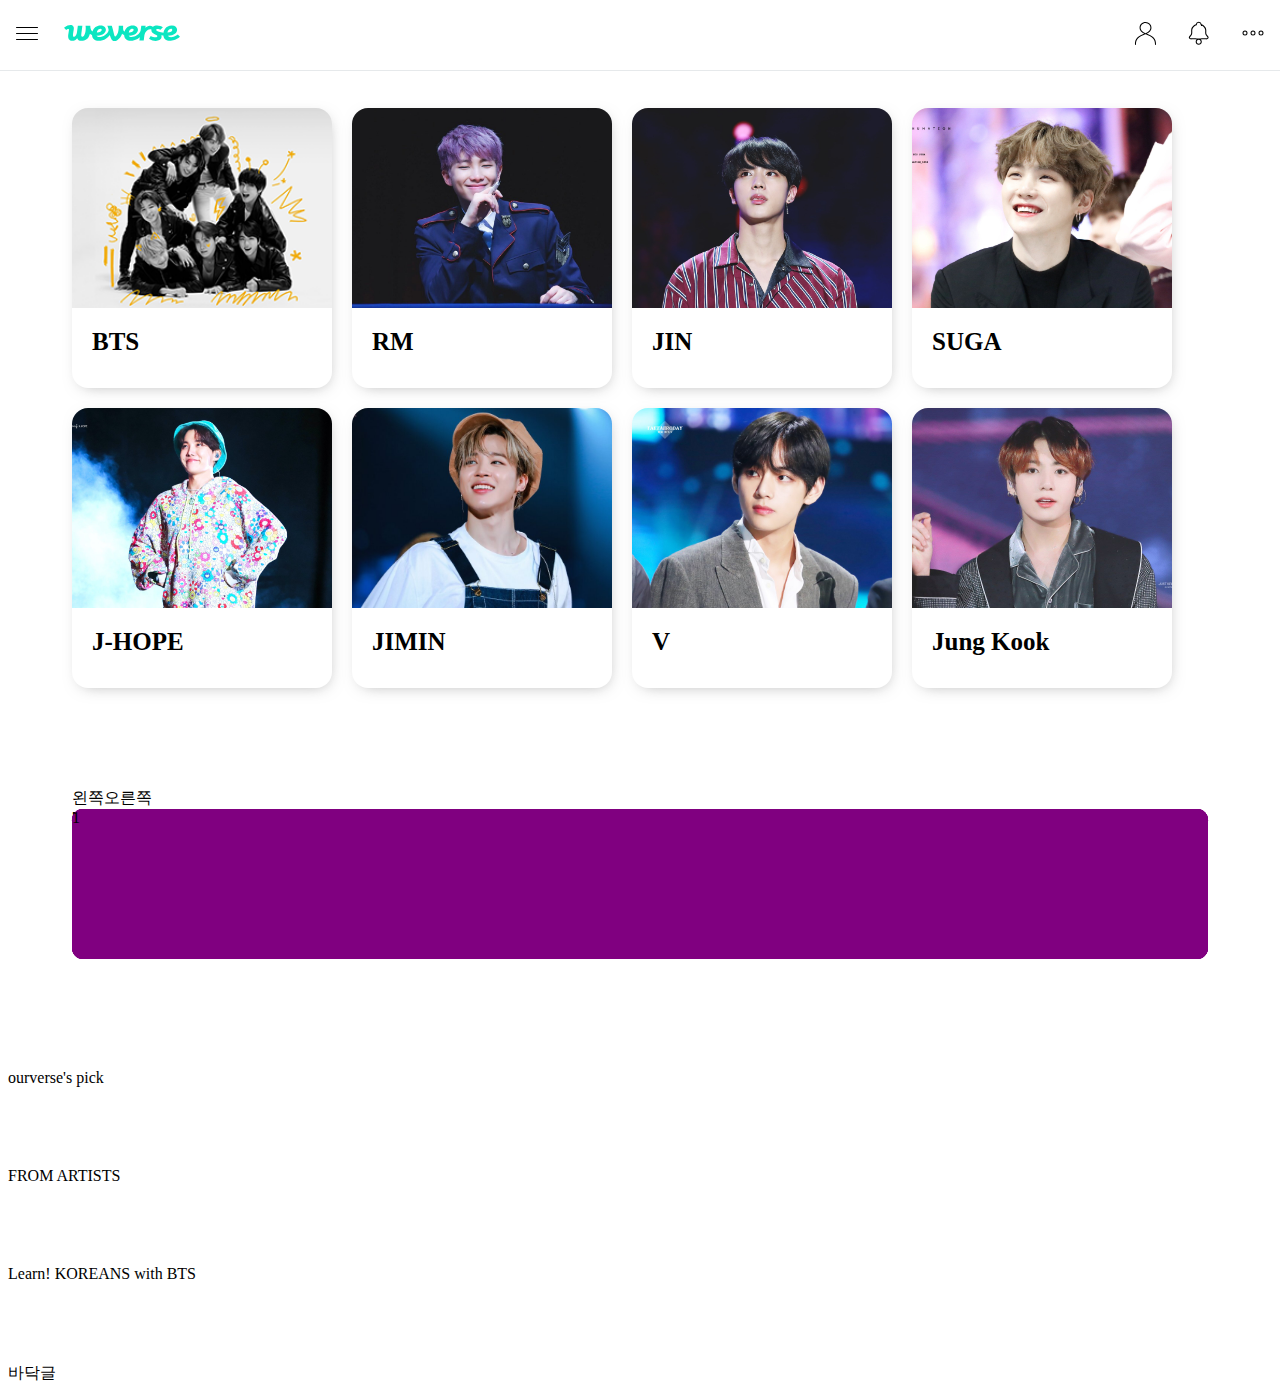
<file: index.html>
<!DOCTYPE html>
<html lang="en">
<head>
    <meta charset="UTF-8">
    <meta name="viewport" content="width=device-width, initial-scale=1.0">
    <title>Ourverse - Unofficial for All Fans. </title>
    <link rel="stylesheet" href="style.css">
</head>
<body>
    <div id = "root">
        <div class = "first">
            <header class = "o_header">
                <div class = "left">
                    <div class = "left_menu cushion">
                        <svg xmlns='http://www.w3.org/2000/svg' width='24' height='24' viewBox='0 0 24 24'> <path fill='#000' fill-rule='nonzero' d='M22.5 18a.5.5 0 1 1 0 1h-21a.5.5 0 1 1 0-1h21zm0-6a.5.5 0 1 1 0 1h-21a.5.5 0 1 1 0-1h21zm0-6a.5.5 0 1 1 0 1h-21a.5.5 0 0 1 0-1h21z'/> </svg>
                    </div>
                    <div class = "logo">
                        <svg xmlns='http://www.w3.org/2000/svg' width='116' height='24' viewBox='0 0 116 24'> <path fill='#0BE6C1' fill-rule='evenodd' d='M107.094 7.765c.75 0 1.173.487 1.173 1.119 0 1.329-1.71 2.485-4.834 2.645.387-2.628 2.318-3.764 3.66-3.764m-37.571.587c.197.561.102 1.686-1.254 2.456-.91.517-2.169.804-3.501.7.242-1.533 1.056-2.61 1.982-3.195 1.556-.984 2.606-.435 2.773.039M37.588 8.33c.131.288.448 1.415-1.246 2.476-.884.553-2.153.803-3.475.7.235-1.507 1.02-2.57 1.916-3.166 1.403-.934 2.547-.58 2.805-.01m21.503-.901c.058-1.575.025-2.643.025-2.643h-4.397s.316 3.39-.732 6.637c-.405 1.256-1.014 2.49-1.924 3.498-.074.082-.525.576-.944.574-.252-.002-.46-.197-.634-.737-.181-.637-1.814-7.601-2.72-9.966H43.32c.513 1.08 1.445 3.98 1.312 4.482-.9 3.84-5.428 6.82-9.348 6.828-1.128.003-2.179-.378-2.655-1.498 6.131.325 9.26-3.01 9.228-5.888-.016-1.466-1.083-4.18-5.34-4.186-3.824-.006-6.89 2.307-8.035 6.032-2.29-1.719-2.08-5.106-2.201-5.77h-4.734c.251 1.937.273 3.308 0 5.175-.665 4.564-2.32 5.84-3.322 5.84-.878 0-1.16-.787-.878-2.936l1.034-8.079h-4.545l-.816 6.294c-.47 3.631-2.131 4.72-3.009 4.72-1.003 0-1.223-1.089-.94-3.116l.745-4.751c.396-2.475-1.087-3.382-1.423-3.554C7.195 3.745 3.758 3.555 0 6.652l2.218 2.254c.718-.414 1.13-.632 1.781-.812.3-.078 1.079-.15 1.026.743l-.781 4.913c-.502 3.6.815 6.112 4.075 6.112 0 0 3.016.123 4.89-2.693.44 1.574 1.788 2.693 4.233 2.693 3.61 0 7.141-1.87 8.493-7.229a5.722 5.722 0 0 0 2.083 1.415c.104 3.55 2.87 5.823 6.6 5.823 5.653 0 9.845-3.852 11.244-5.976.626 2.667 1.892 6.105 4.43 6.105 3.738 0 6.733-4.18 7.784-7.327a5.721 5.721 0 0 0 2.043 1.375c.104 3.55 2.87 5.823 6.599 5.823 4.974 0 8.377-2.929 9.054-3.558l-.397 3.25h4.362l.629-5.033c.315-2.437 1.427-4.094 2.681-5.113 1.565-1.272 3.676-1.52 4.363-.851-.067 1.547.061 3.516 4.279 5.113 1.926.73 1.776 1.549 1.453 1.958-.557.706-2.633 1.432-6.4-.646l-1.72 2.688c4.045 2.805 8.237 2.539 10.43 1.381 2.167-1.143 2.362-3.101 1.987-4.819.595.088 1.922.247 1.922.247.346 3.386 2.61 5.323 6.691 5.323 2.25 0 5.93-.589 9.867-3.947l.081-.069-2.211-2.246s-3.156 2.579-6.736 2.579c-1.846 0-2.69-.64-3.035-1.325 6.15-.35 9.085-3.059 9.085-6.108 0-2.017-1.792-4.172-5.32-4.172-6.401 0-8.061 5.544-8.254 7.13-3.987-.202-6.134-1.42-6.7-1.794-.818-.541-.684-1.35-.288-1.61.836-.547 3.036 0 3.925.456l2.428-2.467c-1.452-.99-3.703-1.709-5.887-1.71-1.529 0-2.938.342-4.191 1.217-1.087-.797-2.151-1.01-3.248-.947-2.478.14-4.273 2.157-4.242 2.188l.325-2.191h-4.364l-.65 4.818c-.794 3.642-5.576 6.49-9.246 6.49-1.13 0-2.183-.376-2.66-1.498 6.131.325 9.26-3.01 9.228-5.888-.016-1.466-1.083-4.18-5.34-4.186-3.824-.006-6.89 2.307-8.035 6.032 0 0-1.59-.526-1.493-3.133'/> </svg>
                    </div>
                </div>
                <div class = "right">
                    <div class = "man cushion">
                        <svg xmlns='http://www.w3.org/2000/svg' width='24' height='24' viewBox='0 0 24 24'> <path fill='#000' fill-rule='nonzero' d='M12.494 12.273c-1.385-.604-2.695-1.374-3.735-2.493-1.62-1.744-1.565-4.474.125-6.213C9.866 2.554 11.154 2 12.518 2h.028a4.92 4.92 0 0 1 3.567 1.563c1.713 1.804 1.77 4.476.13 6.213-1.054 1.12-2.39 1.9-3.75 2.497m2.11.799a39.52 39.52 0 0 1-.835-.293c1.156-.585 2.27-1.326 3.204-2.318 2.008-2.129 1.95-5.392-.134-7.588A5.912 5.912 0 0 0 12.552 1h-.034c-1.636 0-3.18.663-4.351 1.87-2.061 2.122-2.123 5.455-.141 7.59.926.996 2.026 1.734 3.195 2.321-.278.102-.553.198-.823.29C1.987 15.925 1.996 20.94 2 23.35v.151a.5.5 0 0 0 1 0v-.152c-.005-2.177-.013-6.706 7.718-9.33a29.655 29.655 0 0 0 1.777-.66c.592.242 1.19.458 1.786.66 7.73 2.623 7.722 7.152 7.718 9.33v.152a.5.5 0 0 0 1 0v-.15c.004-2.41.014-7.425-8.397-10.279'/> </svg>
                    </div>
                    <div class = "alarm cushion">
                        <svg xmlns='http://www.w3.org/2000/svg' width='24' height='24' viewBox='0 0 24 24'> <path fill='#000' fill-rule='evenodd' d='M20.547 16.78c-.147.443-1.087.608-1.669.523-2.836-.402-6.532.185-7.143.29-.46-.078-2.656-.43-4.922-.43-.753 0-1.514.04-2.221.14-.583.084-1.522-.08-1.67-.524-.18-.547.606-1.358 1.075-1.843l.18-.185c1.172-1.237 1.121-2.844 1.077-4.261-.017-.53-.032-1.03.009-1.5.293-3.357 3.571-4.605 4.226-4.821a.566.566 0 0 0 .386-.515c0-1.01.835-1.833 1.86-1.833 1.025 0 1.859.822 1.859 1.833h.001a.566.566 0 0 0 .386.515c.655.216 3.933 1.465 4.226 4.82.04.472.025.971.008 1.5-.044 1.418-.094 3.025 1.078 4.262l.179.185c.47.485 1.256 1.296 1.075 1.843m-8.813 5.935c-1.099 0-1.992-.903-1.992-2.015 0-.74.542-1.943 1.993-2.03 1.45.087 1.992 1.29 1.992 2.03a2.007 2.007 0 0 1-1.993 2.015m8.507-8.524l-.17-.177c-.865-.911-.826-2.164-.785-3.49.017-.537.034-1.092-.012-1.627-.315-3.609-3.433-5.16-4.635-5.628A2.925 2.925 0 0 0 11.735.75 2.926 2.926 0 0 0 8.83 3.268C7.641 3.73 4.51 5.28 4.196 8.896c-.047.535-.03 1.09-.013 1.627.042 1.326.08 2.579-.784 3.49l-.17.177c-.68.702-1.71 1.762-1.324 2.926.38 1.148 1.941 1.375 2.838 1.248 1.594-.228 3.536-.112 4.952.037A3.143 3.143 0 0 0 8.67 20.7c0 1.702 1.374 3.087 3.063 3.087 1.69 0 3.065-1.385 3.065-3.087 0-.82-.352-1.688-1.025-2.298 1.415-.148 3.356-.265 4.953-.037.894.127 2.456-.1 2.837-1.248.386-1.164-.643-2.224-1.323-2.926'/> </svg>
                    </div>
                    <div class = "3dot cushion">
                        <svg xmlns='http://www.w3.org/2000/svg' width='24' height='24' viewBox='0 0 24 24'> <path fill='#000' fill-rule='nonzero' d='M4 9.5a2.5 2.5 0 1 1 0 5 2.5 2.5 0 0 1 0-5zm8 0a2.5 2.5 0 1 1 0 5 2.5 2.5 0 0 1 0-5zm8 0a2.5 2.5 0 1 1 0 5 2.5 2.5 0 0 1 0-5zm-16 1a1.5 1.5 0 1 0 0 3 1.5 1.5 0 0 0 0-3zm8 0a1.5 1.5 0 1 0 0 3 1.5 1.5 0 0 0 0-3zm8 0a1.5 1.5 0 1 0 0 3 1.5 1.5 0 0 0 0-3z'/> </svg>
                    </div>
                </div>
            </header>
            <div class="main">
                <section id = "1">
                    <div class="select_artist">
                        <div class = "artists align">
                            <div class = "first_box">
                                <div class="pic" style="background-image: url('bts.png');">
                                </div>
                                <div class="name">
                                    BTS
                                </div>
                            </div>
                            <div class = "first_box">
                                <div class="pic" style="background-image: url('rm.jpeg');">
                                </div>
                                <div class="name">
                                    RM
                                </div>
                            </div>
                            <div class = "first_box">
                                <div class="pic" style="background-image: url('jin.jpg');">
                                </div>
                                <div class="name">
                                    JIN
                                </div>
                            </div>
                            <div class = "first_box">
                                <div class="pic" style="background-image: url('suga.jpg');">
                                </div>
                                <div class="name">
                                    SUGA
                                </div>
                            </div>
                            <div class = "first_box">
                                <div class="pic" style="background-image: url('jhope.jpg');">
                                </div>
                                <div class="name">
                                    J-HOPE
                                </div>
                            </div>
                            <div class = "first_box">
                                <div class="pic" style="background-image: url('jimin.jpg');">
                                </div>
                                <div class="name">
                                    JIMIN
                                </div>
                            </div>
                            <div class = "first_box">
                                <div class="pic" style="background-image: url('v.jpg');">
                                </div>
                                <div class="name">
                                    V
                                </div>
                            </div>
                            <div class = "first_box">
                                <div class="pic" style="background-image: url('jk.jpg');">
                                </div>
                                <div class="name">
                                    Jung Kook
                                </div>
                            </div>
                        </div>
                    </div>
                </section>
                <section id="2">
                    <div class = "rolling_banner align">
                        <div class = "arrow_left"> 왼쪽 </div>
                        <div class = "arrow _right"> 오른쪽 </div>
                        <div class = "slider js-slider">
                            <div class="slider__item" >1</div>
                            <div class="slider__item">2</div>
                            <div class="slider__item">3</div>
                            <div class="slider__item">4</div>
                            <div class="slider__item">5</div>
                        </div>
                    </div>
                </section>
                <section>
                    ourverse's pick
                </section>
                <section>
                    FROM ARTISTS
                </section>
                <section>
                    Learn! KOREANS with BTS
                </section>
                <section>
                    바닥글
                </section>
            </div>
        </div>
    </div>
    <script src="index.js"></script>
</body>
</html>
</file>
<file: style.css>
header{
    position: fixed;
    height: 80px;
    top: 0;
    left: 0;
    right: 0;
    background-color: white;
}

section {
    margin-top: 80px;
}

body{
    padding-top: 20px;
}

.o_header {
    height: 70px;
    display: flex;
    justify-content: space-between;
    align-items: center;
    border-bottom-style: solid;
    border-color: rgba(173, 181, 189, 0.3);
    border-width: 0.05em;
}

.left, .right {
    display: flex;
    align-items: center;
}

.logo {
    margin-left: 10px;
}

.cushion {
    padding: 15px;
}

.align {
    margin: 0px auto;
    padding: 0px 48px;
    width: 1136px;
    display: flex;
    flex-wrap: wrap;
}

.first_box {
    width : 260px;
    height: 280px;
    border-radius: 1rem;
    box-shadow: 2px 4px 15px -6px rgba(138,138,138,0.68);
    margin: 0 20px 20px 0;
    cursor: pointer;
}

.pic {
    overflow: hidden;
    height: 200px;
    background-position: center center;
    background-size: cover;
    border-radius: 1rem 1rem 0 0;
    background-repeat: no-repeat;
    transition-property: all;
    transition-duration: 2s;
}

.pic:hover {
    background-size: 120%;
}

.name {
    padding: 20px 0 0 20px;
    height: 80px;
    font-weight: 900;
    font-size: 25px;
}

.rolling_banner {
}

.slider {
    width : 1136px;
    height: 180px;
    position: relative;
}

.slider__item {
    height: 150px;
    width: 100%;
    background-color: purple;
    background-size: cover;
    border-radius: 0.7rem;
    position: absolute;
}

.showing {
    z-index: 1;
}

.arrow_left {
}
</file>
